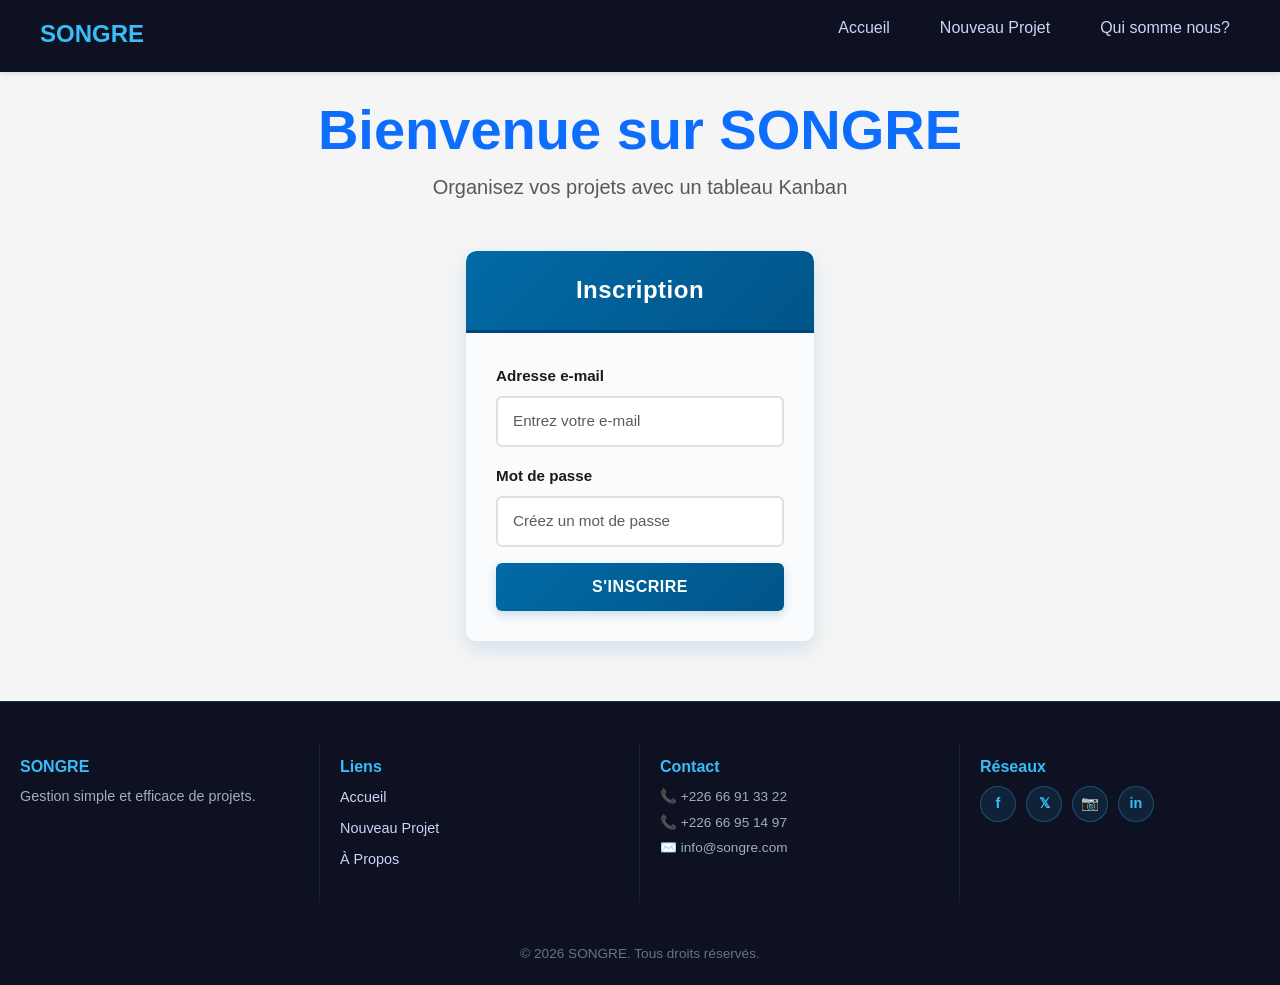
<file: index.html>
<!doctype html>
<html lang="fr">
  <head>
    <meta charset="UTF-8" />
    <meta name="viewport" content="width=device-width, initial-scale=1.0" />
    <title>SONGRE-Gestion des projets</title>
    <link rel="stylesheet" href="bootstrap/css/bootstrap.min.css" />
    <link rel="stylesheet" href="style.css" />
  </head>
  <body>
    <nav>
      <div class="logo">SONGRE</div>
      <ul>
        <li><a href="#">Accueil</a></li>
        <li><a href="nouveau_projet.html">Nouveau Projet</a></li>
        <li><a href="Qui_somme_nous.html">Qui somme nous?</a></li>
      </ul>
    </nav>
    <!-- Section Accueil -->
    <div class="container-fluid mt-4 section main-content" id="accueil">
      <div class="container">
        <div class="text-center mb-4">
          <h1 class="display-4 fw-bold text-primary">Bienvenue sur SONGRE</h1>
          <p class="lead text-muted">
            Organisez vos projets avec un tableau Kanban
          </p>
        </div>
        <div class="container mt-5">
          <div class="row justify-content-center">
            <div class="col-md-6 col-lg-4">
              <div class="card">
                <div class="card-header text-center">
                  <h4>Inscription</h4>
                </div>
                <div class="card-body">
                  <form action="nouveau_projet.html">
                    <div class="mb-3">
                      <label for="email" class="form-label"
                        >Adresse e-mail</label
                      >
                      <input
                        type="email"
                        class="form-control"
                        id="email"
                        placeholder="Entrez votre e-mail"
                        required
                      />
                    </div>
                    <div class="mb-3">
                      <label for="password" class="form-label"
                        >Mot de passe</label
                      >
                      <input
                        type="password"
                        class="form-control"
                        id="password"
                        placeholder="Créez un mot de passe"
                        required
                      />
                    </div>
                    <div class="d-grid gap-2">
                      <a href="nouveau_projet.html" class="btn btn-primary">
                        S'inscrire
                      </a>
                    </div>
                  </form>
                </div>
              </div>
            </div>
          </div>
        </div>
      </div>
    </div>
    <!-- Footer -->
    <footer>
      <div class="container-fluid">
        <div class="row">
          <div class="col-md-3 footer-section">
            <h5>SONGRE</h5>
            <p class="footer-desc small">
              Gestion simple et efficace de projets.
            </p>
          </div>
          <div class="col-md-3 footer-section">
            <h5>Liens</h5>
            <ul class="footer-links small">
              <li><a href="index.html">Accueil</a></li>
              <li><a href="nouveau_projet.html">Nouveau Projet</a></li>
              <li><a href="Qui_somme_nous.html">À Propos</a></li>
            </ul>
          </div>
          <div class="col-md-3 footer-section">
            <h5>Contact</h5>
            <div class="contact-info small">
              <p class="mb-1">📞 +226 66 91 33 22</p>
              <p class="mb-1">📞 +226 66 95 14 97</p>
              <p>✉️ info@songre.com</p>
            </div>
          </div>
          <div class="col-md-3 footer-section">
            <h5>Réseaux</h5>
            <div class="social-links">
              <a href="#" class="social-icon">f</a>
              <a href="#" class="social-icon">𝕏</a>
              <a href="#" class="social-icon">📷</a>
              <a href="#" class="social-icon">in</a>
            </div>
          </div>
        </div>
        <hr class="footer-divider" />
        <div class="footer-bottom text-center">
          <p class="small mb-0">&copy; 2026 SONGRE. Tous droits réservés.</p>
        </div>
      </div>
    </footer>
    <script src="bootstrap/js/bootstrap.bundle.min.js"></script>
  </body>
</html>
</file>
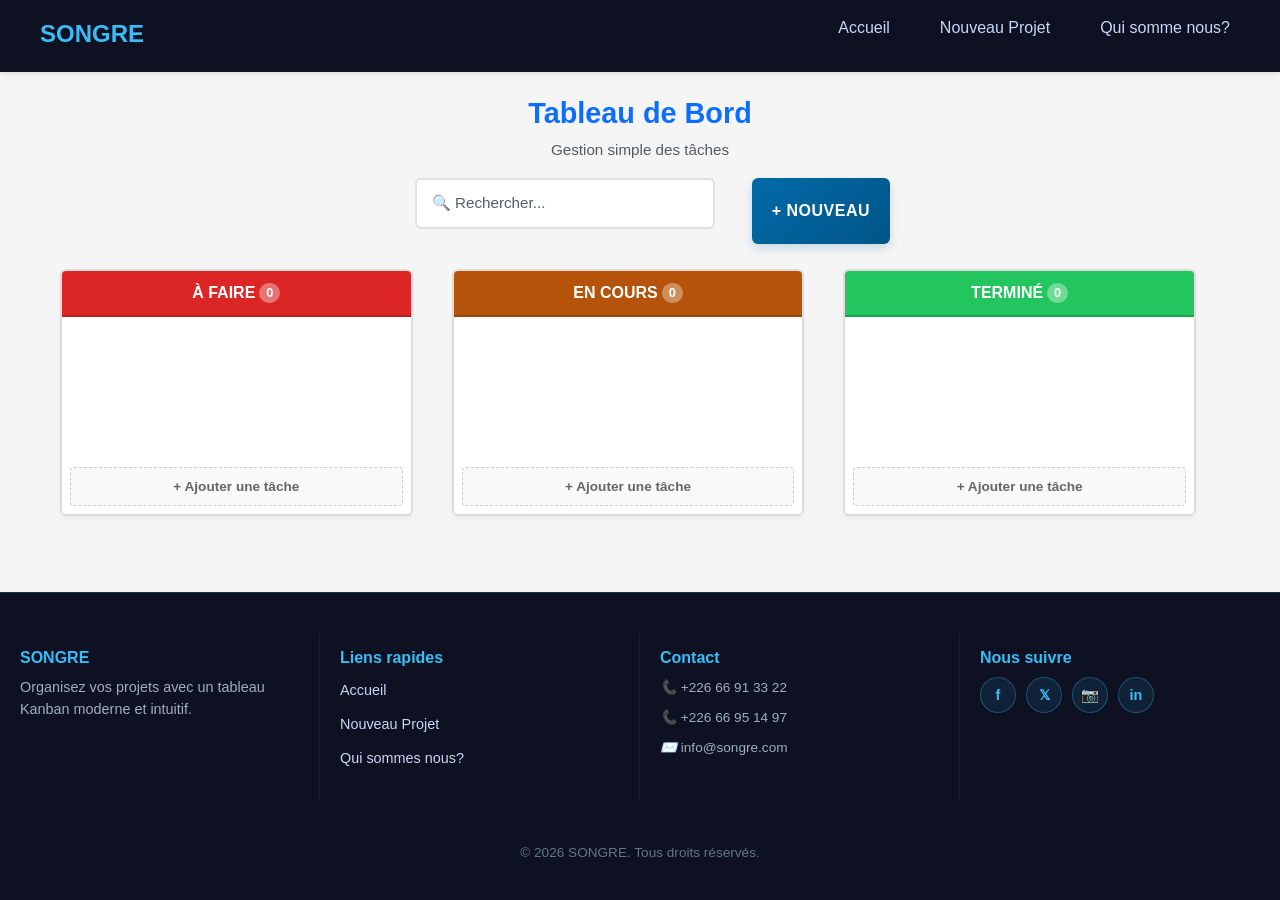
<file: nouveau_projet.html>
<!doctype html>
<html lang="fr">
  <head>
    <meta charset="UTF-8" />
    <meta name="viewport" content="width=device-width, initial-scale=1.0" />
    <title>Nouveau Projet - SONGRE</title>
    <link rel="stylesheet" href="bootstrap/css/bootstrap.min.css" />
    <link rel="stylesheet" href="style.css" />
  </head>
  <body>
    <nav>
      <div class="logo">SONGRE</div>
      <ul>
        <li><a href="index.html">Accueil</a></li>
        <li><a href="nouveau_projet.html">Nouveau Projet</a></li>
        <li><a href="Qui_somme_nous.html">Qui somme nous?</a></li>
      </ul>
    </nav>

    <!-- Section Kanban Board -->
    <div class="container-fluid mt-4 main-content">
      <div class="kanban-header">
        <h1 class="display-4 fw-bold text-primary">Tableau de Bord</h1>
        <p class="lead text-muted">Gestion simple des tâches</p>
        <div class="kanban-controls">
          <input
            type="text"
            class="form-control search-box"
            id="projectSearch"
            placeholder="🔍 Rechercher..."
          />
          <button
            type="button"
            class="btn btn-primary"
            data-bs-toggle="modal"
            data-bs-target="#newProjectModal"
          >
            + Nouveau
          </button>
        </div>
      </div>

      <div class="kanban-board-wrapper">
        <div class="kanban-board">
          <div class="row">
            <!-- Colonne À FAIRE -->
            <div class="col-md-4">
              <div class="kanban-column">
                <div class="column-header bg-danger">
                  <h3>À FAIRE <span class="badge-count">0</span></h3>
                </div>
                <div class="column-content">
                  <!-- Les tâches s'afficheront ici -->
                </div>
                <div class="add-card-btn">+ Ajouter une tâche</div>
              </div>
            </div>

            <!-- Colonne EN COURS -->
            <div class="col-md-4">
              <div class="kanban-column">
                <div class="column-header bg-warning">
                  <h3>EN COURS <span class="badge-count">0</span></h3>
                </div>
                <div class="column-content">
                  <!-- Les tâches s'afficheront ici -->
                </div>
                <div class="add-card-btn">+ Ajouter une tâche</div>
              </div>
            </div>

            <!-- Colonne TERMINÉ -->
            <div class="col-md-4">
              <div class="kanban-column">
                <div class="column-header bg-success">
                  <h3>TERMINÉ <span class="badge-count">0</span></h3>
                </div>
                <div class="column-content">
                  <!-- Les tâches s'afficheront ici -->
                </div>
                <div class="add-card-btn">+ Ajouter une tâche</div>
              </div>
            </div>
          </div>
        </div>
      </div>
    </div>

    <footer>
      <div class="container-fluid">
        <div class="row">
          <div class="col-md-3 footer-section">
            <h5>SONGRE</h5>
            <p class="footer-desc">
              Organisez vos projets avec un tableau Kanban moderne et intuitif.
            </p>
          </div>
          <div class="col-md-3 footer-section">
            <h5>Liens rapides</h5>
            <ul class="footer-links">
              <li><a href="index.html">Accueil</a></li>
              <li><a href="nouveau_projet.html">Nouveau Projet</a></li>
              <li><a href="Qui_somme_nous.html">Qui sommes nous?</a></li>
            </ul>
          </div>

          <div class="col-md-3 footer-section">
            <h5>Contact</h5>
            <div class="contact-info">
              <p><i class="phone">📞</i> +226 66 91 33 22</p>
              <p><i class="phone">📞</i> +226 66 95 14 97</p>
              <p><i class="email">✉️</i> info@songre.com</p>
            </div>
          </div>
          <div class="col-md-3 footer-section">
            <h5>Nous suivre</h5>
            <div class="social-links">
              <a href="#" class="social-icon">f</a>
              <a href="#" class="social-icon">𝕏</a>
              <a href="#" class="social-icon">📷</a>
              <a href="#" class="social-icon">in</a>
            </div>
          </div>
        </div>
        <hr class="footer-divider" />
        <div class="footer-bottom text-center">
          <p>&copy; 2026 SONGRE. Tous droits réservés.</p>
        </div>
      </div>
    </footer>
    <script src="bootstrap/js/bootstrap.bundle.min.js"></script>
  </body>
</html>
</file>
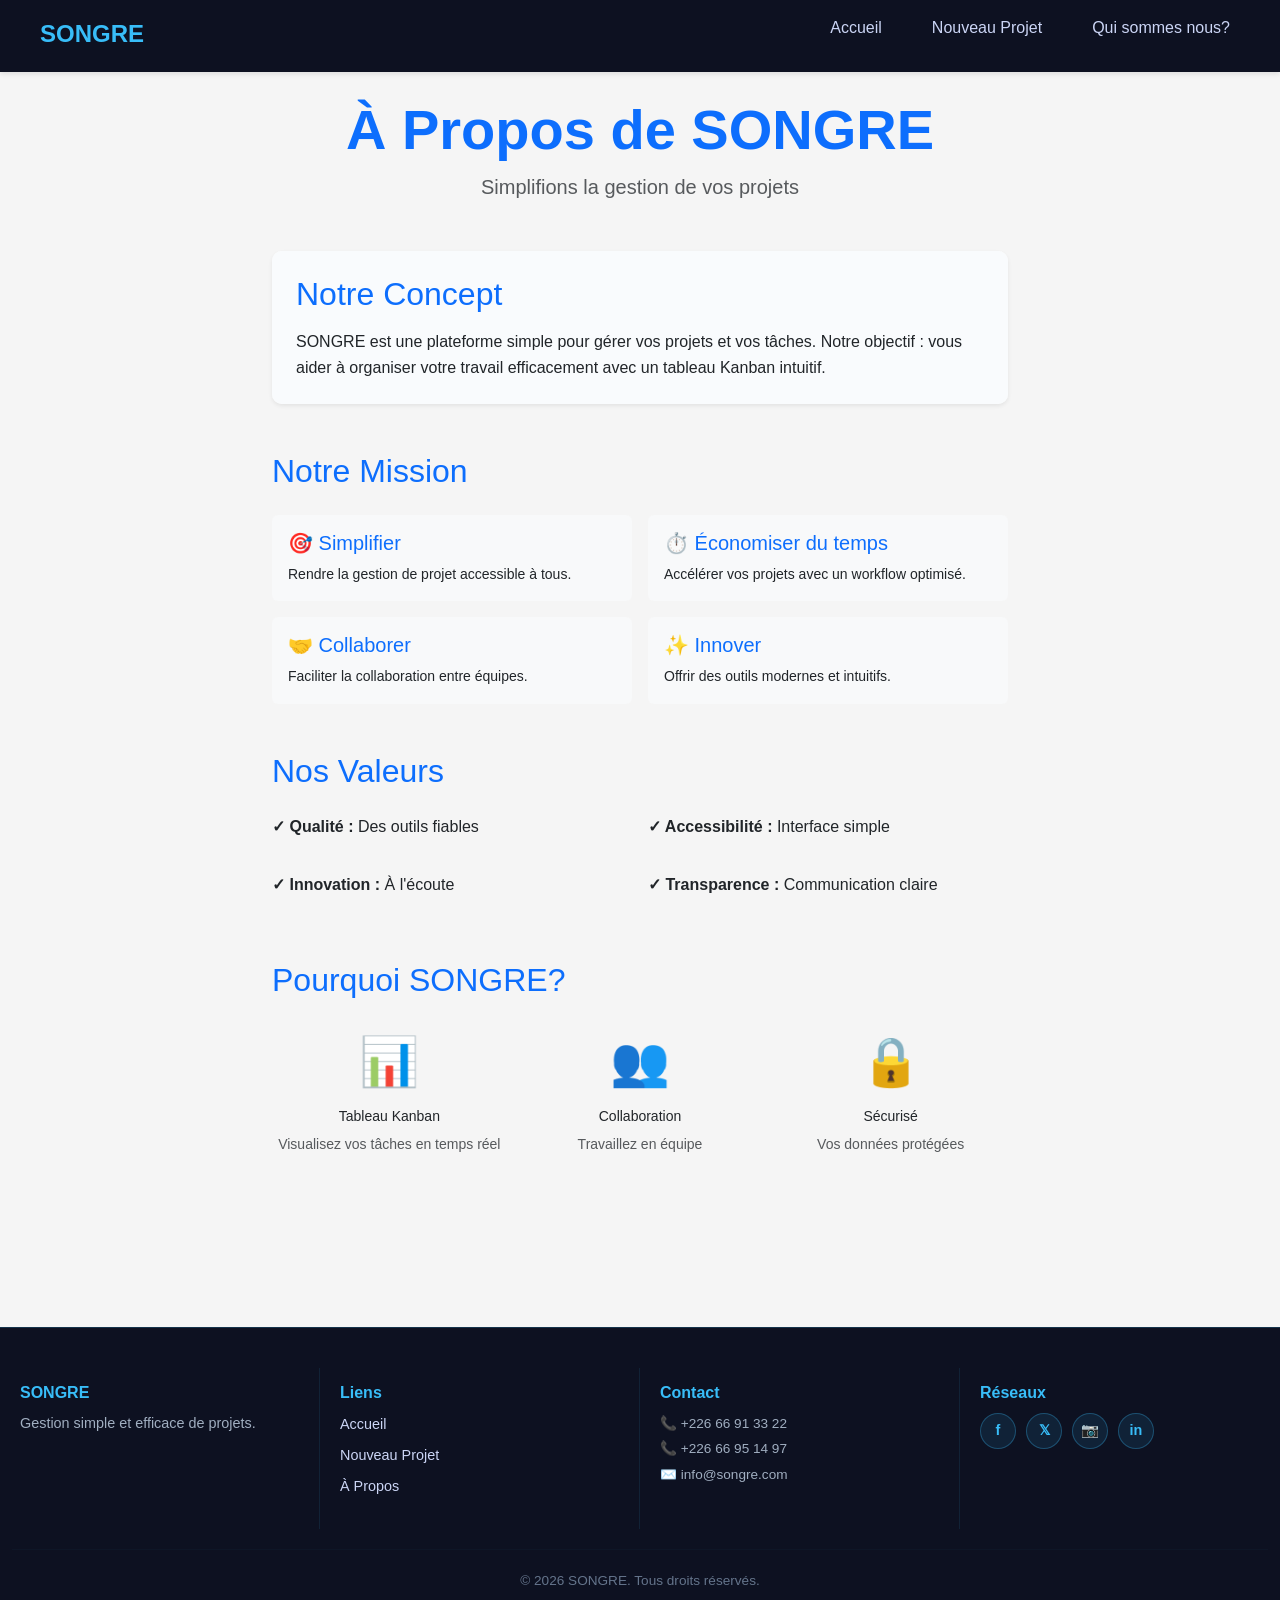
<file: Qui_somme_nous.html>
<!doctype html>
<html lang="fr">
  <head>
    <meta charset="UTF-8" />
    <meta name="viewport" content="width=device-width, initial-scale=1.0" />
    <title>Qui sommes nous - SONGRE</title>
    <link rel="stylesheet" href="bootstrap/css/bootstrap.min.css" />
    <link rel="stylesheet" href="style.css" />
  </head>
  <body>
    <nav>
      <div class="logo">SONGRE</div>
      <ul>
        <li><a href="index.php">Accueil</a></li>
        <li><a href="nouveau_projet.php">Nouveau Projet</a></li>
        <li><a href="Qui_somme_nous.html">Qui sommes nous?</a></li>
      </ul>
    </nav>

    <!-- Section À propos de SONGRE -->
    <section class="about-section mt-4 mb-5">
      <div class="container">
        <div class="text-center mb-5">
          <h1 class="display-4 fw-bold text-primary">À Propos de SONGRE</h1>
          <p class="lead text-muted">Simplifions la gestion de vos projets</p>
        </div>

        <!-- Concept -->
        <div class="row mb-5">
          <div class="col-lg-8 mx-auto">
            <div class="card border-0 shadow-sm">
              <div class="card-body p-4">
                <h2 class="card-title text-primary mb-3">Notre Concept</h2>
                <p class="card-text">
                  SONGRE est une plateforme simple pour gérer vos projets et vos
                  tâches. Notre objectif : vous aider à organiser votre travail
                  efficacement avec un tableau Kanban intuitif.
                </p>
              </div>
            </div>
          </div>
        </div>

        <!-- Mission -->
        <div class="row mb-5">
          <div class="col-lg-8 mx-auto">
            <h2 class="text-primary mb-4">Notre Mission</h2>
            <div class="row g-3">
              <div class="col-md-6">
                <div class="mission-card p-3 rounded border-0 bg-light h-100">
                  <h5 class="text-primary mb-2">🎯 Simplifier</h5>
                  <p class="small mb-0">
                    Rendre la gestion de projet accessible à tous.
                  </p>
                </div>
              </div>
              <div class="col-md-6">
                <div class="mission-card p-3 rounded border-0 bg-light h-100">
                  <h5 class="text-primary mb-2">⏱️ Économiser du temps</h5>
                  <p class="small mb-0">
                    Accélérer vos projets avec un workflow optimisé.
                  </p>
                </div>
              </div>
              <div class="col-md-6">
                <div class="mission-card p-3 rounded border-0 bg-light h-100">
                  <h5 class="text-primary mb-2">🤝 Collaborer</h5>
                  <p class="small mb-0">
                    Faciliter la collaboration entre équipes.
                  </p>
                </div>
              </div>
              <div class="col-md-6">
                <div class="mission-card p-3 rounded border-0 bg-light h-100">
                  <h5 class="text-primary mb-2">✨ Innover</h5>
                  <p class="small mb-0">
                    Offrir des outils modernes et intuitifs.
                  </p>
                </div>
              </div>
            </div>
          </div>
        </div>

        <!-- Valeurs -->
        <div class="row mb-5">
          <div class="col-lg-8 mx-auto">
            <h2 class="text-primary mb-4">Nos Valeurs</h2>
            <div class="row g-3">
              <div class="col-md-6">
                <p><strong>✓ Qualité :</strong> Des outils fiables</p>
              </div>
              <div class="col-md-6">
                <p><strong>✓ Accessibilité :</strong> Interface simple</p>
              </div>
              <div class="col-md-6">
                <p><strong>✓ Innovation :</strong> À l'écoute</p>
              </div>
              <div class="col-md-6">
                <p><strong>✓ Transparence :</strong> Communication claire</p>
              </div>
            </div>
          </div>
        </div>

        <!-- Pourquoi SONGRE -->
        <div class="row mb-5">
          <div class="col-lg-8 mx-auto">
            <h2 class="text-primary mb-4">Pourquoi SONGRE?</h2>
            <div class="row g-3">
              <div class="col-md-4 text-center">
                <div class="feature-icon mb-2">📊</div>
                <h5 class="small">Tableau Kanban</h5>
                <p class="text-muted small">
                  Visualisez vos tâches en temps réel
                </p>
              </div>
              <div class="col-md-4 text-center">
                <div class="feature-icon mb-2">👥</div>
                <h5 class="small">Collaboration</h5>
                <p class="text-muted small">Travaillez en équipe</p>
              </div>
              <div class="col-md-4 text-center">
                <div class="feature-icon mb-2">🔒</div>
                <h5 class="small">Sécurisé</h5>
                <p class="text-muted small">Vos données protégées</p>
              </div>
            </div>
          </div>
        </div>
      </div>
    </section>

    <footer>
      <div class="container-fluid">
        <div class="row">
          <div class="col-md-3 footer-section">
            <h5>SONGRE</h5>
            <p class="footer-desc small">
              Gestion simple et efficace de projets.
            </p>
          </div>
          <div class="col-md-3 footer-section">
            <h5>Liens</h5>
            <ul class="footer-links small">
              <li><a href="index.php">Accueil</a></li>
              <li><a href="nouveau_projet.php">Nouveau Projet</a></li>
              <li><a href="Qui_somme_nous.html">À Propos</a></li>
            </ul>
          </div>
          <div class="col-md-3 footer-section">
            <h5>Contact</h5>
            <div class="contact-info small">
              <p class="mb-1">📞 +226 66 91 33 22</p>
              <p class="mb-1">📞 +226 66 95 14 97</p>
              <p>✉️ info@songre.com</p>
            </div>
          </div>
          <div class="col-md-3 footer-section">
            <h5>Réseaux</h5>
            <div class="social-links">
              <a href="#" class="social-icon">f</a>
              <a href="#" class="social-icon">𝕏</a>
              <a href="#" class="social-icon">📷</a>
              <a href="#" class="social-icon">in</a>
            </div>
          </div>
        </div>
        <hr class="footer-divider" />
        <div class="footer-bottom text-center">
          <p class="small mb-0">&copy; 2026 SONGRE. Tous droits réservés.</p>
        </div>
      </div>
    </footer>
    <script src="bootstrap/js/bootstrap.bundle.min.js"></script>
  </body>
</html>
</file>
<file: style.css>
* {
  margin: 0;
  padding: 0;
}

body {
  font-family: "Segoe UI", Tahoma, Geneva, Verdana, sans-serif;
  background-color: #f5f5f5;
  line-height: 1.6;
  display: flex;
  flex-direction: column;
  min-height: 100vh;
}

/* Permet au contenu principal de s'étendre et de pousser le footer en bas */
.main-content {
  flex: 1;
}

/* Navigation */
nav {
  background: rgba(2, 6, 23, 0.95);
  display: flex;
  width: 100%;
  padding: 15px 40px;
  justify-content: space-between;
  box-shadow: 0 2px 5px rgba(0, 0, 0, 0.1);
}

nav .logo {
  font-size: 1.5rem;
  font-weight: 700;
  color: #38bdf8;
}

nav ul {
  list-style: none;
  display: flex;
  gap: 30px;
}

nav ul li a {
  text-decoration: none;
  color: #cbd5f5;
  font-weight: 500;
  padding: 5px 10px;
  border-radius: 4px;
  transition: 0.3s ease;
}

nav ul li a:hover {
  color: white;
  background: rgba(56, 189, 248, 0.15);
}
.card {
  border: none;
  border-radius: 10px;
  box-shadow: 0 8px 20px rgba(2, 106, 167, 0.15);
  transition:
    transform 0.3s ease,
    box-shadow 0.3s ease;
  overflow: hidden;
}

.card:hover {
  transform: translateY(-5px);
  box-shadow: 0 12px 30px rgba(2, 106, 167, 0.25);
}
.card-header {
  background: linear-gradient(135deg, #026aa7 0%, #005588 100%);
  color: white;
  border-radius: 10px 10px 0 0 !important;
  padding: 25px 20px;
  border-bottom: 3px solid #004477;
}

.card-header h4 {
  margin: 0;
  font-size: 1.5rem;
  font-weight: 700;
  letter-spacing: 0.5px;
}
.form-label {
  color: #1a1a1a;
  font-weight: 600;
  margin-bottom: 8px;
  font-size: 0.95rem;
}

.form-control {
  border: 2px solid #e0e0e0;
  border-radius: 6px;
  padding: 12px 15px;
  font-size: 0.95rem;
  transition:
    border-color 0.3s ease,
    box-shadow 0.3s ease;
  background-color: white;
}

.form-control:focus {
  border-color: #026aa7;
  box-shadow: 0 0 0 3px rgba(2, 106, 167, 0.1);
  background-color: white;
}

.card-body {
  padding: 30px;
  background-color: #f9fbfd;
}

.btn-primary {
  background: linear-gradient(135deg, #026aa7 0%, #005588 100%);
  border: none;
  border-radius: 6px;
  padding: 12px 20px;
  font-weight: 600;
  font-size: 1rem;
  transition: all 0.3s ease;
  box-shadow: 0 4px 10px rgba(2, 106, 167, 0.2);
  text-transform: uppercase;
  letter-spacing: 0.5px;
}

.btn-primary:hover {
  background: linear-gradient(135deg, #005588 0%, #004477 100%);
  transform: translateY(-2px);
  box-shadow: 0 6px 15px rgba(2, 106, 167, 0.35);
}

.btn-primary:active {
  transform: translateY(0);
  box-shadow: 0 2px 5px rgba(2, 106, 167, 0.2);
}

/* Footer */
footer {
  background-color: rgba(2, 6, 23, 0.95);
  color: #cbd5f5;
  padding: 40px 0 20px;
  margin-top: 60px;
  border-top: 1px solid rgba(56, 189, 248, 0.2);
  width: 100vw;
  position: relative;
  left: 50%;
  margin-left: -50vw;
}

.footer-section {
  padding: 15px 20px;
  border-right: 1px solid rgba(56, 189, 248, 0.1);
}

.footer-section:last-of-type {
  border-right: none;
}

.footer-section h5 {
  color: #38bdf8;
  font-weight: 600;
  margin-bottom: 10px;
  font-size: 1rem;
}

.footer-desc {
  font-size: 0.9rem;
  color: #a0aec0;
  line-height: 1.5;
}

.footer-links {
  list-style: none;
  padding: 0;
}

.footer-links li {
  margin-bottom: 8px;
}

.footer-links li a {
  color: #cbd5f5;
  text-decoration: none;
  transition: 0.3s;
  font-size: 0.9rem;
}

.footer-links li a:hover {
  color: #38bdf8;
  transform: translateX(3px);
}

.contact-info p {
  margin-bottom: 8px;
  font-size: 0.85rem;
  color: #a0aec0;
}

.social-links {
  display: flex;
  gap: 10px;
}

.social-icon {
  display: inline-flex;
  align-items: center;
  justify-content: center;
  width: 36px;
  height: 36px;
  border-radius: 50%;
  background-color: rgba(56, 189, 248, 0.1);
  color: #38bdf8;
  text-decoration: none;
  transition: 0.3s;
  font-weight: 600;
  border: 1px solid rgba(56, 189, 248, 0.3);
  font-size: 0.9rem;
}

.social-icon:hover {
  background-color: rgba(56, 189, 248, 0.25);
  color: white;
  border-color: #38bdf8;
  transform: translateY(-2px);
}

.footer-divider {
  border: 0;
  height: 1px;
  background: rgba(56, 189, 248, 0.1);
  margin: 20px 0;
}

.footer-bottom p {
  color: #64748b;
  font-size: 0.85rem;
}
.btn btn-primary {
  list-style: none;
  text-decoration: none;
}

/* Styles pour la page Qui sommes nous */
.about-section {
  min-height: 80vh;
}

.mission-card {
  border: 1px solid rgba(2, 107, 167, 0.1);
  transition: all 0.3s ease;
}

.mission-card:hover {
  transform: translateY(-5px);
  box-shadow: 0 5px 15px rgba(2, 107, 167, 0.15);
  background-color: rgba(56, 189, 248, 0.05) !important;
}

.feature-icon {
  font-size: 3rem;
  transition: 0.3s;
}

.feature-icon:hover {
  transform: scale(1.1);
}

.list-group-item {
  background-color: transparent;
  padding: 15px 0;
  border-top: 1px solid rgba(0, 0, 0, 0.05);
}

/* ===== KANBAN BOARD ===== */

.kanban-header {
  max-width: 1200px;
  margin: 0 auto 25px;
  text-align: center;
}

.kanban-header h1 {
  font-size: 1.8rem;
  font-weight: 700;
  margin-bottom: 8px;
  color: #333;
}

.kanban-header .lead {
  font-size: 0.95rem;
  color: #666;
}

.kanban-controls {
  display: flex;
  gap: 12px;
  max-width: 500px;
  margin: 15px auto 0;
  flex-wrap: wrap;
  justify-content: center;
}

.kanban-board-wrapper {
  max-width: 1200px;
  margin: 0 auto;
  padding: 0 20px;
}

.kanban-board .row {
  display: flex;
  width: 100%;
  gap: 15px;
}

.kanban-board [class*="col-"] {
  flex: 1;
  min-width: 0;
}

/* Colonnes */
.kanban-column {
  background: white;
  border-radius: 6px;
  overflow: hidden;
  display: flex;
  flex-direction: column;
  height: 100%;
  border: 2px solid #ddd;
  box-shadow: 0 2px 4px rgba(0, 0, 0, 0.05);
}

.kanban-column:hover {
  border-color: #999;
  box-shadow: 0 3px 8px rgba(0, 0, 0, 0.1);
}

.column-header {
  padding: 12px 15px;
  color: white;
  display: flex;
  flex-direction: column;
  align-items: center;
  justify-content: center;
  gap: 6px;
  font-weight: 600;
  border-bottom: 2px solid rgba(0, 0, 0, 0.15);
  text-align: center;
}

.column-header h3 {
  margin: 0;
  font-size: 1rem;
  font-weight: 700;
  display: flex;
  align-items: center;
  gap: 4px;
  color: white;
}

.badge-count {
  background-color: rgba(255, 255, 255, 0.35);
  color: white;
  padding: 2px 7px;
  border-radius: 10px;
  font-size: 0.8rem;
  font-weight: 700;
}

.bg-danger {
  background-color: #dc2626 !important;
}

.bg-warning {
  background-color: #b45309 !important;
}

.bg-success {
  background-color: #22c55e !important;
}

/* Contenu */
.column-content {
  flex: 1;
  overflow-y: auto;
  padding: 10px;
  display: flex;
  flex-direction: column;
  gap: 10px;
  min-height: 150px; /* Hauteur réduite pour les colonnes vides */
}

.column-content::-webkit-scrollbar {
  width: 5px;
}

.column-content::-webkit-scrollbar-track {
  background: transparent;
}

.column-content::-webkit-scrollbar-thumb {
  background: #ddd;
  border-radius: 3px;
}

.column-content::-webkit-scrollbar-thumb:hover {
  background: #999;
}

/* Cartes */
.kanban-card {
  background: #fafafa;
  border: 1px solid #e0e0e0;
  border-radius: 4px;
  padding: 10px;
  position: relative;
  overflow: hidden;
  transition: 0.2s;
  padding-right: 25px; /* Espace pour le point de priorité */
}

.kanban-card:hover {
  border-color: #999;
  background-color: #fff;
  box-shadow: 0 2px 4px rgba(0, 0, 0, 0.08);
}


.kanban-card.completed {
  opacity: 0.8;
  background-color: #e8f5e9;
}

.kanban-card h5 {
  color: #222;
  margin: 0 0 4px 0;
  font-size: 0.9rem;
  font-weight: 600;
  line-height: 1.2;
}

.kanban-card p {
  color: #555;
  font-size: 0.8rem;
  margin: 0 0 6px 0;
  line-height: 1.2;
}

.card-priority {
  position: absolute;
  top: 5px;
  right: 5px;
  width: 18px;
  height: 18px;
  border-radius: 50%;
  display: flex;
  align-items: center;
  justify-content: center;
  font-weight: 700;
  font-size: 0.7rem;
  color: white;
}

.priority-high {
  background-color: #dc2626;
}

.priority-medium {
  background-color: #b45309;
}

.priority-low {
  background-color: #22c55e;
}

.progress-bar {
  width: 100%;
  height: 3px;
  background-color: #e0e0e0;
  border-radius: 2px;
  overflow: hidden;
  margin-bottom: 6px;
}

.progress-fill {
  height: 100%;
  background: #026aa7;
  width: 30%;
  border-radius: 2px;
}

.progress-fill.progress-60 {
  width: 60%;
}

.progress-fill.progress-75 {
  width: 75%;
}

.card-footer {
  display: flex;
  justify-content: space-between;
  align-items: center;
  flex-wrap: wrap;
  gap: 5px;
  margin-top: 6px;
  padding-top: 6px;
  border-top: 1px solid #e0e0e0;
  font-size: 0.75rem;
}

.badge {
  font-size: 0.65rem;
  padding: 2px 5px;
  border-radius: 3px;
  font-weight: 500;
  background-color: #e0e0e0;
  color: #333;
}

.badge-primary {
  background-color: #bbdefb;
  color: #01579b;
}

.badge-success {
  background-color: #c8e6c9;
  color: #1b5e20;
}

.badge-info {
  background-color: #b3e5fc;
  color: #01579b;
}

.badge-warning {
  background-color: #ffe0b2;
  color: #e65100;
}

.badge-secondary {
  background-color: #cfd8dc;
  color: #37474f;
}

.card-date {
  color: #888;
  font-size: 0.7rem;
  white-space: nowrap;
}

.add-card-btn {
  padding: 8px;
  text-align: center;
  background-color: #f9f9f9;
  color: #666;
  border: 1px dashed #ccc;
  border-radius: 4px;
  cursor: pointer;
  font-weight: 600;
  font-size: 0.85rem;
  margin: 8px;
  margin-top: auto;
  transition: 0.2s;
}

.add-card-btn:hover {
  background-color: #f0f0f0;
  color: #333;
  border-color: #999;
}

/* Modal */
.modal-content {
  background: white;
  border: 1px solid #999;
}

.modal-header {
  border-bottom: 1px solid #ddd;
  background-color: #f5f5f5;
}

.modal-title {
  font-weight: 600;
  color: #333;
}

.modal-body {
  color: #333;
}

.modal-body .form-label {
  color: #333;
  font-weight: 500;
  font-size: 0.9rem;
}

.modal-body .form-control {
  background-color: white;
  border: 1px solid #ccc;
  color: #333;
}

.modal-body .form-control::placeholder {
  color: #999;
}

.modal-body .form-control:focus {
  background-color: white;
  border-color: #666;
  box-shadow: 0 0 0 2px #ddd;
  color: #333;
}

.modal-footer {
  border-top: 1px solid #ddd;
  background-color: #f9f9f9;
}

.btn-close {
  filter: none;
}

/* Scrollbar */
.column-content::-webkit-scrollbar {
  width: 6px;
}

.column-content::-webkit-scrollbar-track {
  background: transparent;
}

.column-content::-webkit-scrollbar-thumb {
  background: #ccc;
  border-radius: 3px;
}

.column-content::-webkit-scrollbar-thumb:hover {
  background: #999;
}

.search-box {
  max-width: 300px !important;
  margin: 0 auto 15px !important;
}

@media (max-width: 768px) {
  nav {
    flex-direction: column;
    gap: 15px;
    padding: 15px 20px;
  }

  nav ul {
    flex-direction: column;
    gap: 10px;
  }

  .kanban-board .row {
    flex-direction: column;
  }

  .kanban-column {
    min-height: 300px;
  }

  .kanban-header h1 {
    font-size: 1.5rem;
  }

  .footer-section {
    border-right: none !important;
    border-bottom: 1px solid rgba(56, 189, 248, 0.1);
    padding-bottom: 15px;
  }
}

@media (max-width: 480px) {
  nav {
    padding: 10px 15px;
  }

  nav .logo {
    font-size: 1.2rem;
  }

  nav ul {
    gap: 15px;
  }

  nav ul li a {
    padding: 3px 8px;
    font-size: 0.85rem;
  }

  .kanban-header h1 {
    font-size: 1.3rem;
  }

  .kanban-controls {
    flex-direction: column;
    gap: 8px;
  }

  .search-box {
    width: 100% !important;
  }

  .kanban-board [class*="col-"] {
    padding: 0 !important;
  }

  .kanban-column {
    min-height: 250px;
    border-radius: 0;
  }

  .kanban-card h5 {
    font-size: 0.85rem;
  }

  .kanban-card p {
    font-size: 0.75rem;
  }

  .card-footer {
    font-size: 0.7rem;
  }

  footer {
    padding: 20px;
  }

  .footer-section {
    padding: 10px;
  }

  .footer-section h5 {
    font-size: 0.9rem;
    margin-bottom: 8px;
  }

  .social-icon {
    width: 32px;
    height: 32px;
    font-size: 0.8rem;
  }
}
</file>
